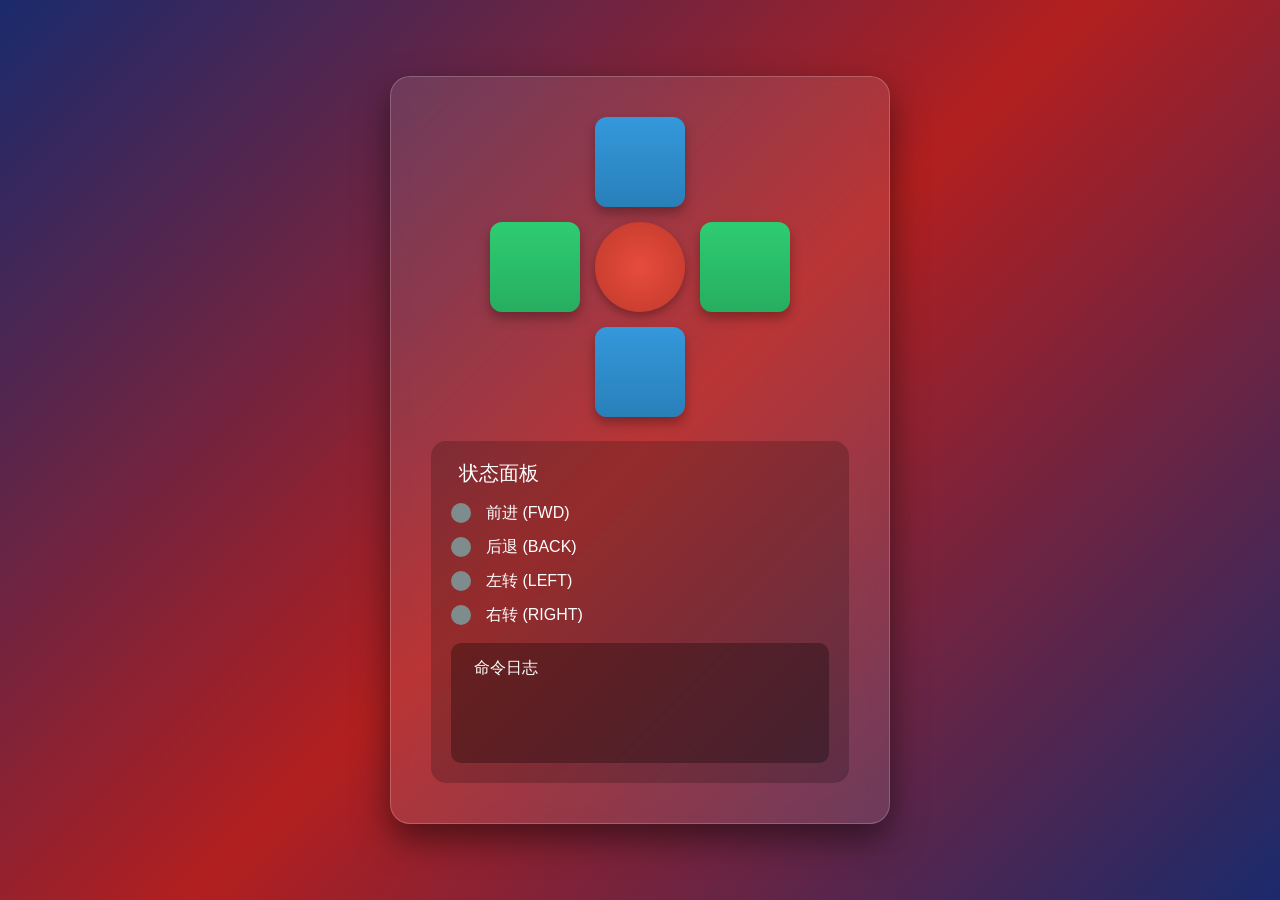
<file: frontend/static/cat.html>
<!DOCTYPE html>
<html lang="zh-CN">
<head>
    <meta charset="UTF-8">
    <title>智能小车控制</title>
    <!-- 引入Bootstrap CSS -->
    <link rel="stylesheet" href="css/bootstrap.min.css" />
    <style>
        body {
            background: linear-gradient(135deg, #1a2a6c, #b21f1f, #1a2a6c);
            min-height: 100vh;
            display: flex;
            justify-content: center;
            align-items: center;
            font-family: 'Segoe UI', Tahoma, Geneva, Verdana, sans-serif;
            padding: 20px;
        }

        .control-container {
            background-color: rgba(255, 255, 255, 0.1);
            backdrop-filter: blur(10px);
            border-radius: 20px;
            box-shadow: 0 15px 35px rgba(0, 0, 0, 0.5);
            padding: 40px;
            max-width: 500px;
            width: 100%;
            border: 1px solid rgba(255, 255, 255, 0.2);
        }

        .d-pad {
            display: grid;
            grid-template-columns: repeat(3, 1fr);
            grid-template-rows: repeat(3, 1fr);
            gap: 15px;
            max-width: 300px;
            margin: 0 auto;
        }

        .direction-btn {
            aspect-ratio: 1/1;
            display: flex;
            justify-content: center;
            align-items: center;
            border: none;
            border-radius: 12px;
            font-size: 24px;
            cursor: pointer;
            transition: all 0.2s ease;
            box-shadow: 0 6px 12px rgba(0, 0, 0, 0.3);
            position: relative;
            overflow: hidden;
            color: white;
        }

        .direction-btn::after {
            content: '';
            position: absolute;
            top: 0;
            left: 0;
            width: 100%;
            height: 100%;
            background: rgba(255, 255, 255, 0.1);
            transform: translateY(100%);
            transition: transform 0.3s ease;
        }

        .direction-btn:active::after {
            transform: translateY(0);
        }

        .direction-btn:active {
            transform: scale(0.95);
        }

        .direction-btn.up {
            grid-column: 2;
            grid-row: 1;
            background: linear-gradient(to bottom, #3498db, #2980b9);
        }

        .direction-btn.down {
            grid-column: 2;
            grid-row: 3;
            background: linear-gradient(to bottom, #3498db, #2980b9);
        }

        .direction-btn.left {
            grid-column: 1;
            grid-row: 2;
            background: linear-gradient(to bottom, #2ecc71, #27ae60);
        }

        .direction-btn.right {
            grid-column: 3;
            grid-row: 2;
            background: linear-gradient(to bottom, #2ecc71, #27ae60);
        }

        .center-btn {
            grid-column: 2;
            grid-row: 2;
            background: radial-gradient(circle, #e74c3c, #c0392b);
            display: flex;
            justify-content: center;
            align-items: center;
            border-radius: 50%;
            color: white;
            font-size: 20px;
            box-shadow: 0 4px 8px rgba(0, 0, 0, 0.3);
            cursor: default;
        }

        .status-panel {
            background: rgba(0, 0, 0, 0.2);
            border-radius: 15px;
            padding: 20px;
            margin-top: 30px;
            color: white;
        }

        .status-indicator {
            display: flex;
            align-items: center;
            margin-bottom: 10px;
        }

        .status-light {
            width: 20px;
            height: 20px;
            border-radius: 50%;
            background-color: #7f8c8d;
            margin-right: 15px;
            transition: background-color 0.3s;
        }

        .status-light.active {
            background-color: #2ecc71;
            box-shadow: 0 0 10px #2ecc71;
        }

        .command-log {
            background-color: rgba(0, 0, 0, 0.3);
            border-radius: 10px;
            padding: 15px;
            height: 120px;
            overflow-y: auto;
            margin-top: 20px;
            font-family: monospace;
        }

        .log-entry {
            padding: 5px 0;
            border-bottom: 1px solid rgba(255, 255, 255, 0.1);
            font-size: 0.9rem;
        }

        .log-time {
            color: #3498db;
            margin-right: 10px;
        }

        .log-command {
            color: #f1c40f;
        }

        @media (max-width: 576px) {
            .control-container {
                padding: 25px;
            }

            .d-pad {
                max-width: 250px;
            }
        }
    </style>
</head>
<body>
<div class="control-container">
    <div class="d-pad">
        <!-- 上方向键 -->
        <button class="direction-btn up"
                onmousedown="sendCommand('FWD')"
                onmouseup="sendCommand('STOP')"
                ontouchstart="sendCommand('FWD')"
                ontouchend="sendCommand('STOP')">
            <i class="fas fa-arrow-up"></i>
        </button>

        <!-- 左方向键 -->
        <button class="direction-btn left"
                onmousedown="sendCommand('LEFT')"
                onmouseup="sendCommand('STOP')"
                ontouchstart="sendCommand('LEFT')"
                ontouchend="sendCommand('STOP')">
            <i class="fas fa-arrow-left"></i>
        </button>

        <!-- 中心按钮（装饰用） -->
        <div class="center-btn">
            <i class="fas fa-dot-circle"></i>
        </div>

        <!-- 右方向键 -->
        <button class="direction-btn right"
                onmousedown="sendCommand('RIGHT')"
                onmouseup="sendCommand('STOP')"
                ontouchstart="sendCommand('RIGHT')"
                ontouchend="sendCommand('STOP')">
            <i class="fas fa-arrow-right"></i>
        </button>

        <!-- 下方向键 -->
        <button class="direction-btn down"
                onmousedown="sendCommand('BACK')"
                onmouseup="sendCommand('STOP')"
                ontouchstart="sendCommand('BACK')"
                ontouchend="sendCommand('STOP')">
            <i class="fas fa-arrow-down"></i>
        </button>
    </div>

    <div class="status-panel mt-4">
        <h5 class="mb-3"><i class="fas fa-info-circle me-2"></i>状态面板</h5>

        <div class="status-indicator">
            <div class="status-light" id="fwd-status"></div>
            <div>前进 (FWD)</div>
        </div>

        <div class="status-indicator">
            <div class="status-light" id="back-status"></div>
            <div>后退 (BACK)</div>
        </div>

        <div class="status-indicator">
            <div class="status-light" id="left-status"></div>
            <div>左转 (LEFT)</div>
        </div>

        <div class="status-indicator">
            <div class="status-light" id="right-status"></div>
            <div>右转 (RIGHT)</div>
        </div>

        <div class="command-log mt-3">
            <h6 class="mb-2"><i class="fas fa-terminal me-2"></i>命令日志</h6>
            <div id="log-container"></div>
        </div>
    </div>
</div>

<!-- Bootstrap JS -->
<script src="./js/bootstrap.bundle.min.js"></script>


<script>
    // 更新状态指示器
    function updateStatus(command) {
        // 重置所有状态
        document.querySelectorAll('.status-light').forEach(light => {
            light.classList.remove('active');
        });

        // 根据命令激活相应状态
        if (command === 'FWD') {
            document.getElementById('fwd-status').classList.add('active');
        } else if (command === 'BACK') {
            document.getElementById('back-status').classList.add('active');
        } else if (command === 'LEFT') {
            document.getElementById('left-status').classList.add('active');
        } else if (command === 'RIGHT') {
            document.getElementById('right-status').classList.add('active');
        } else if (command === 'STOP') {
            // 停止命令时不激活任何状态
        }
    }

    // 添加键盘事件支持
    document.addEventListener('keydown', (e) => {
        if (e.key === 'ArrowUp') {
            sendCommand('FWD');
            document.querySelector('.up').classList.add('active');
        } else if (e.key === 'ArrowDown') {
            sendCommand('BACK');
            document.querySelector('.down').classList.add('active');
        } else if (e.key === 'ArrowLeft') {
            sendCommand('LEFT');
            document.querySelector('.left').classList.add('active');
        } else if (e.key === 'ArrowRight') {
            sendCommand('RIGHT');
            document.querySelector('.right').classList.add('active');
        }
    });

    document.addEventListener('keyup', (e) => {
        if (['ArrowUp', 'ArrowDown', 'ArrowLeft', 'ArrowRight'].includes(e.key)) {
            sendCommand('STOP');
            document.querySelectorAll('.direction-btn').forEach(btn => {
                btn.classList.remove('active');
            });
        }
    });
</script>

<script>
    let ws;
    let reconnectAttempts = 0;
    const maxReconnectAttempts = 5;
    const reconnectDelay = 3000; // 3秒重连间隔

    function connectWebSocket() {
        ws = new WebSocket(`ws://${window.location.host}/ws/controller`);

        // 设置事件监听
        ws.onopen = () => {
            console.log('WebSocket连接建立');
            reconnectAttempts = 0; // 重置重试次数
        };

        ws.onmessage = (event) => {
            // 可添加响应处理逻辑
            console.log('收到消息:', event.data);
        };

        ws.onclose = (event) => {
            console.log(`连接关闭 code:${event.code} reason:${event.reason}`);
            handleReconnect();
        };

        ws.onerror = (error) => {
            console.error('WebSocket Error:', error);
            ws.close(); // 触发onclose处理
        };
    }

    function handleReconnect() {

        if(reconnectAttempts < maxReconnectAttempts) {
            setTimeout(() => {
                console.log(`尝试重连第 ${reconnectAttempts + 1} 次`);
                reconnectAttempts++;
                connectWebSocket();
            }, reconnectDelay);
        } else {
            console.log('重连失败');
        }
    }

    function sendCommand(command) {
        // 更新状态指示器
        updateStatus(command);

        // 创建日志条目
        const now = new Date();
        const timestamp = `${now.getHours().toString().padStart(2, '0')}:${now.getMinutes().toString().padStart(2, '0')}:${now.getSeconds().toString().padStart(2, '0')}`;

        const logEntry = document.createElement('div');
        logEntry.className = 'log-entry';
        logEntry.innerHTML = `<span class="log-time">${timestamp}</span> 发送命令: <span class="log-command">${command}</span>`;

        // 添加到日志容器
        const logContainer = document.getElementById('log-container');
        logContainer.appendChild(logEntry);

        // 滚动到底部
        logContainer.scrollTop = logContainer.scrollHeight;

        // 在实际应用中，这里应该包含发送命令到服务器的代码
        if(ws.readyState === WebSocket.OPEN) {
            ws.send(command);
        } else {
            console.warn('尝试发送命令时连接不可用');
        }

        console.log(`命令已发送: ${command}`);
    }

    // 初始化连接
    connectWebSocket();

</script>
</body>
</html>
</file>
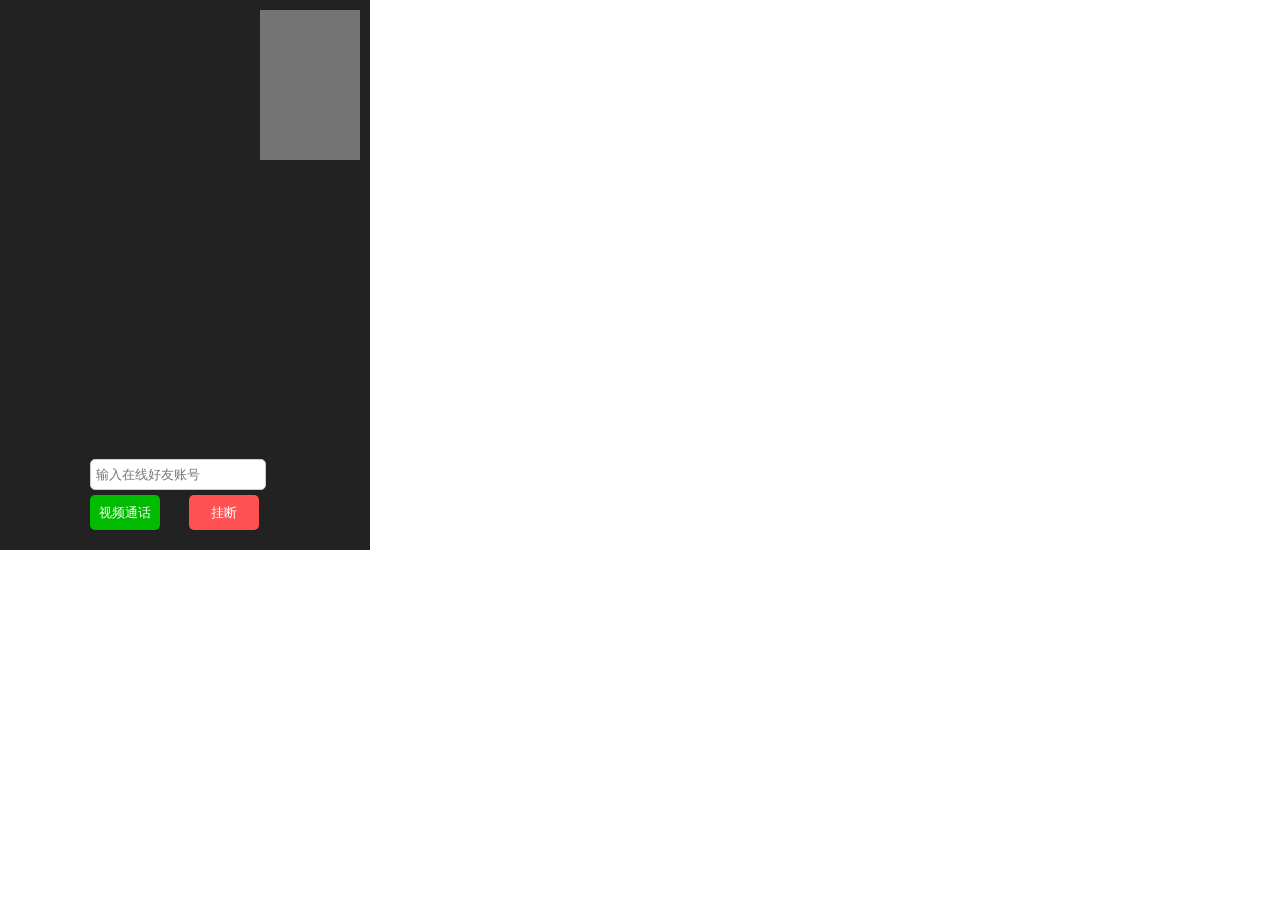
<file: backend/src/main/resources/templates/webrtc.html>
<!DOCTYPE>
<!--解决idea thymeleaf 表达式模板报红波浪线-->
<!--suppress ALL -->
<html xmlns:th="http://www.thymeleaf.org">
<head>
    <meta charset="UTF-8">
    <title>WebRTC + WebSocket</title>
    <meta name="viewport" content="width=device-width,initial-scale=1.0,user-scalable=no">
    <style>
        html,body{
            margin: 0;
            padding: 0;
        }
        #main{
            position: absolute;
            width: 370px;
            height: 550px;
        }
        #localVideo{
            position: absolute;
            background: #757474;
            top: 10px;
            right: 10px;
            width: 100px;
            height: 150px;
            z-index: 2;
        }
        #remoteVideo{
            position: absolute;
            top: 0px;
            left: 0px;
            width: 100%;
            height: 100%;
            background: #222;
        }
        #buttons{
            z-index: 3;
            bottom: 20px;
            left: 90px;
            position: absolute;
        }
        #toUser{
            border: 1px solid #ccc;
            padding: 7px 0px;
            border-radius: 5px;
            padding-left: 5px;
            margin-bottom: 5px;
        }
        #toUser:focus{
            border-color: #66afe9;
            outline: 0;
            -webkit-box-shadow: inset 0 1px 1px rgba(0,0,0,.075),0 0 8px rgba(102,175,233,.6);
            box-shadow: inset 0 1px 1px rgba(0,0,0,.075),0 0 8px rgba(102,175,233,.6)
        }
        #call{
            width: 70px;
            height: 35px;
            background-color: #00BB00;
            border: none;
            margin-right: 25px;
            color: white;
            border-radius: 5px;
        }
        #hangup{
            width:70px;
            height:35px;
            background-color:#FF5151;
            border:none;
            color:white;
            border-radius: 5px;
        }
    </style>
</head>
<body>
<div id="main">
    <video id="remoteVideo" playsinline autoplay></video>
    <video id="localVideo" playsinline autoplay muted></video>

    <div id="buttons">
        <input id="toUser" placeholder="输入在线好友账号"/><br/>
        <button id="call">视频通话</button>
        <button id="hangup">挂断</button>
    </div>
</div>
</body>
<!-- 可引可不引 -->
<!--<script th:src="@{/js/adapter-2021.js}"></script>-->
<script type="text/javascript" th:inline="javascript">
    let username = /*[[${username}]]*/'';
    let localVideo = document.getElementById('localVideo');
    let remoteVideo = document.getElementById('remoteVideo');
    let websocket = null;
    let peer = null;

    WebSocketInit();
    ButtonFunInit();

    /* WebSocket */
    function WebSocketInit(){
        //判断当前浏览器是否支持WebSocket
        if ('WebSocket' in window) {
            websocket = new WebSocket("wss://smarttilleye.59888888.xyz/websocket/"+username);
        } else {
            alert("当前浏览器不支持WebSocket！");
        }

        //连接发生错误的回调方法
        websocket.onerror = function (e) {
            alert("WebSocket连接发生错误！",e);
        };

        //连接关闭的回调方法
        websocket.onclose = function () {
            console.error("WebSocket连接关闭");
        };

        //连接成功建立的回调方法
        websocket.onopen = function () {
            console.log("WebSocket连接成功");
        };

        //接收到消息的回调方法
        websocket.onmessage = async function (event) {
            let { type, fromUser, msg, sdp, iceCandidate } = JSON.parse(event.data.replace(/\n/g,"\\n").replace(/\r/g,"\\r"));

            console.log(type);

            if (type === 'hangup') {
                console.log(msg);
                document.getElementById('hangup').click();
                return;
            }

            if (type === 'call_start') {
                let msg = "0"
                if(confirm(fromUser + "发起视频通话，确定接听吗")==true){
                    document.getElementById('toUser').value = fromUser;
                    WebRTCInit();
                    msg = "1"
                }

                websocket.send(JSON.stringify({
                    type:"call_back",
                    toUser:fromUser,
                    fromUser:username,
                    msg:msg
                }));

                return;
            }

            if (type === 'call_back') {
                if(msg === "1"){
                    console.log(document.getElementById('toUser').value + "同意视频通话");

                    //创建本地视频并发送offer
                    let stream = await navigator.mediaDevices.getUserMedia({ video: true, audio: true })
                    localVideo.srcObject = stream;
                    stream.getTracks().forEach(track => {
                        peer.addTrack(track, stream);
                    });

                    let offer = await peer.createOffer();
                    await peer.setLocalDescription(offer);

                    let newOffer = offer.toJSON();
                    newOffer["fromUser"] = username;
                    newOffer["toUser"] = document.getElementById('toUser').value;
                    websocket.send(JSON.stringify(newOffer));
                }else if(msg === "0"){
                    alert(document.getElementById('toUser').value + "拒绝视频通话");
                    document.getElementById('hangup').click();
                }else{
                    alert(msg);
                    document.getElementById('hangup').click();
                }

                return;
            }

            if (type === 'offer') {
                let stream = await navigator.mediaDevices.getUserMedia({ video: true, audio: true });
                localVideo.srcObject = stream;
                stream.getTracks().forEach(track => {
                    peer.addTrack(track, stream);
                });

                await peer.setRemoteDescription(new RTCSessionDescription({ type, sdp }));
                let answer = await peer.createAnswer();
                let newAnswer = answer.toJSON();

                newAnswer["fromUser"] = username;
                newAnswer["toUser"] = document.getElementById('toUser').value;
                websocket.send(JSON.stringify(newAnswer));

                await peer.setLocalDescription(answer);
                return;
            }

            if (type === 'answer') {
                peer.setRemoteDescription(new RTCSessionDescription({ type, sdp }));
                return;
            }

            if (type === '_ice') {
                peer.addIceCandidate(iceCandidate);
                return;
            }

        }
    }

    /* WebRTC */
    function WebRTCInit(){
        peer = new RTCPeerConnection();

        //ice
        peer.onicecandidate = function (e) {
            if (e.candidate) {
                websocket.send(JSON.stringify({
                    type: '_ice',
                    toUser:document.getElementById('toUser').value,
                    fromUser:username,
                    iceCandidate: e.candidate
                }));
            }
        };

        //track
        peer.ontrack = function (e) {
            if (e && e.streams) {
                remoteVideo.srcObject = e.streams[0];
            }
        };
    }

    /* 按钮事件 */
    function ButtonFunInit(){
        //视频通话
        document.getElementById('call').onclick = function (e){
            document.getElementById('toUser').style.visibility = 'hidden';

            let toUser = document.getElementById('toUser').value;
            if(!toUser){
                alert("请先指定好友账号，再发起视频通话！");
                return;
            }

            if(peer == null){
                WebRTCInit();
            }

            websocket.send(JSON.stringify({
                type:"call_start",
                fromUser:username,
                toUser:toUser,
            }));
        }

        //挂断
        document.getElementById('hangup').onclick = function (e){
            document.getElementById('toUser').style.visibility = 'unset';

            if(localVideo.srcObject){
                const videoTracks = localVideo.srcObject.getVideoTracks();
                videoTracks.forEach(videoTrack => {
                    videoTrack.stop();
                    localVideo.srcObject.removeTrack(videoTrack);
                });
            }

            if(remoteVideo.srcObject){
                const videoTracks = remoteVideo.srcObject.getVideoTracks();
                videoTracks.forEach(videoTrack => {
                    videoTrack.stop();
                    remoteVideo.srcObject.removeTrack(videoTrack);
                });

                //挂断同时，通知对方
                websocket.send(JSON.stringify({
                    type:"hangup",
                    fromUser:username,
                    toUser:document.getElementById('toUser').value,
                }));
            }

            if(peer){
                peer.ontrack = null;
                peer.onremovetrack = null;
                peer.onremovestream = null;
                peer.onicecandidate = null;
                peer.oniceconnectionstatechange = null;
                peer.onsignalingstatechange = null;
                peer.onicegatheringstatechange = null;
                peer.onnegotiationneeded = null;

                peer.close();
                peer = null;
            }

            localVideo.srcObject = null;
            remoteVideo.srcObject = null;
        }
    }
</script>
</html>
</file>
